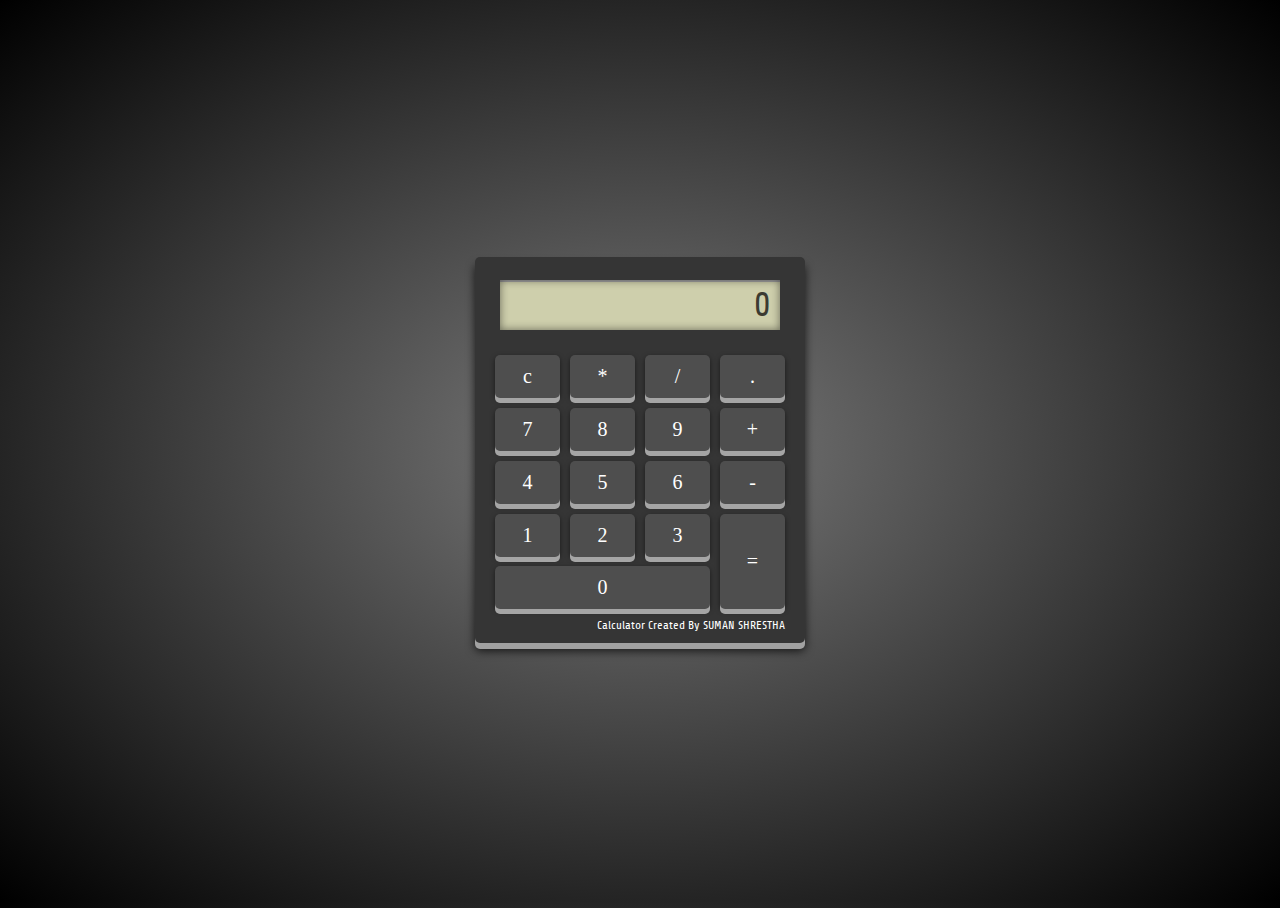
<file: calculator/index.html>
<!DOCTYPE html>
<html lang="en">

<head>
    <meta charset="UTF-8">
    <meta name="viewport" content="width=device-width, initial-scale=1.0">
    <title>Calculator</title>
    <link rel="stylesheet" href="style.css">
</head>
<body>
    <div class="calculator">
        <div class="results">0</div>
        <ul>
            <li>c</li>
            <li>*</li>
            <li>/</li>
            <li>.</li>
            <li>7</li>
            <li>8</li>
            <li>9</li>
            <li>+</li>
            <li>4</li>
            <li>5</li>
            <li>6</li>
            <li>-</li>
            <li>1</li>
            <li>2</li>
            <li>3</li>
            <li>=</li>
            <li>0</li>
        </ul>
        <div class="signature">
            Calculator Created By SUMAN SHRESTHA
        </div>
    </div>
</body>
<script src="script.js"></script>

</html>
</file>
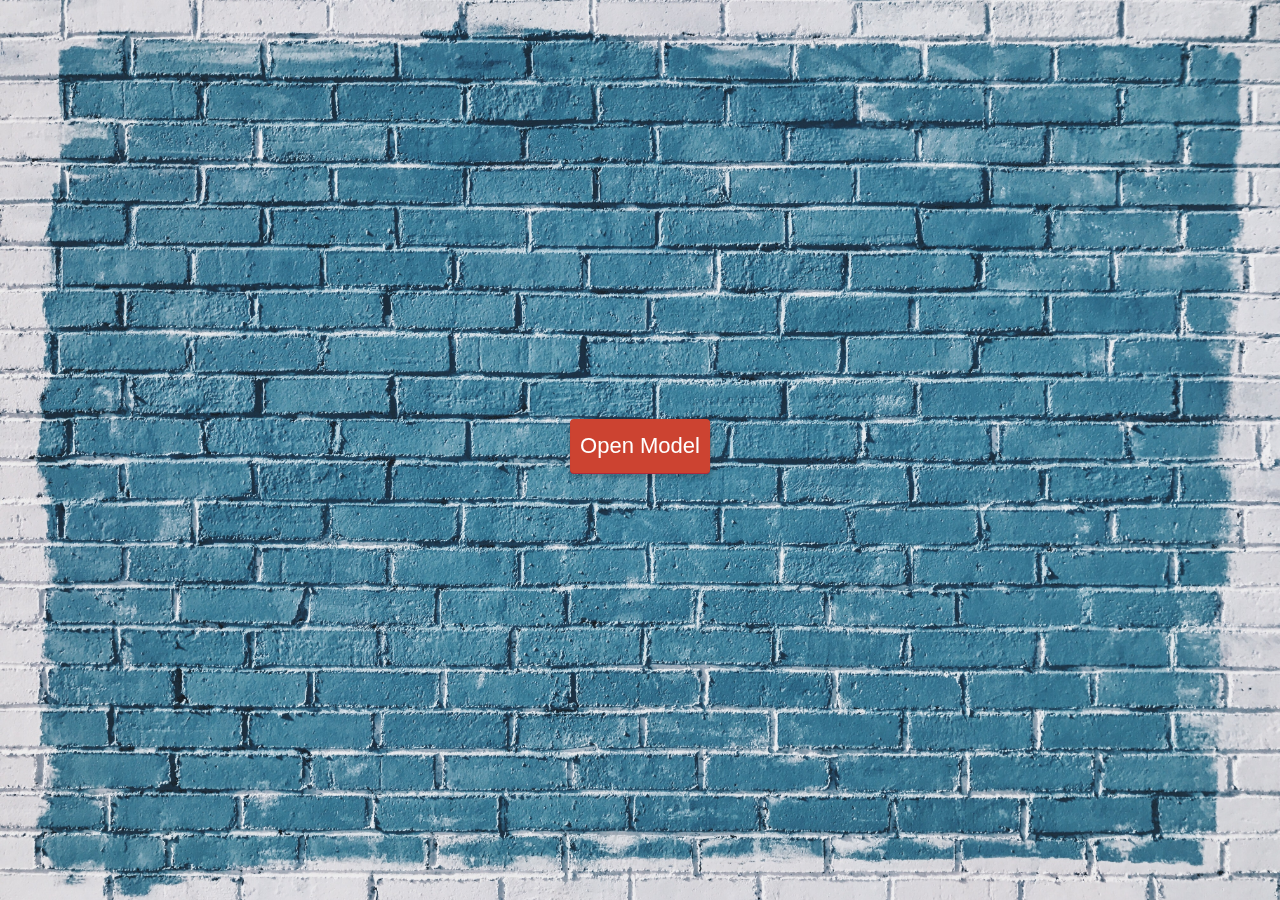
<file: modal/index.html>
<!DOCTYPE html>
<html lang="en">

<head>
    <meta charset="UTF-8">
    <meta name="viewport" content="width=device-width, initial-scale=1.0">
    <title>Custom Model</title>
    <link rel="stylesheet" href="https://fonts.googleapis.com/css2?family=Indie+Flower&display=swap">
    <link rel="stylesheet" href="style.css">
</head>

<body>
    <button type="button" class="button center js-open">
        Open Model
    </button>

    <div id="background-modal"></div>
    <div id="modal-box">
        <h1>Custom Model</h1>
        <p>Welcome Everyone Here In my class.</p>
        <p>Here you will learn HTML CSS JavaScript from all Scratch</p>
        <div class="text-right">
            <button type="button" class="button button--close  js-close">
                close
            </button>
            <button type="button" class="button button--accept js-close">
                accept
            </button>
        </div>
    </div>
</body>
<script src="script.js"></script>

</html>
</file>
<file: calculator/style.css>
@import url('https://fonts.googleapis.com/css2?family=Share&display=swap');

html,
body {
    height: 100%;
}

body {
    /* Permalink - use to edit and share this gradient: https://colorzilla.com/gradient-editor/#7c7c7c+0,000000+100 */
    background: #7c7c7c;
    /* Old browsers */
    background: -moz-radial-gradient(center, ellipse cover, #7c7c7c 0%, #000000 100%);
    /* FF3.6-15 */
    background: -webkit-radial-gradient(center, ellipse cover, #7c7c7c 0%, #000000 100%);
    /* Chrome10-25,Safari5.1-6 */
    background: radial-gradient(ellipse at center, #7c7c7c 0%, #000000 100%);
    /* W3C, IE10+, FF16+, Chrome26+, Opera12+, Safari7+ */
    filter: progid:DXImageTransform.Microsoft.gradient(startColorstr='#7c7c7c', endColorstr='#000000', GradientType=1);
    /* IE6-9 fallback on horizontal gradient */
    ;
}
/* Calculator Section */
.calculator {
    background-color: #353535;
    width: 300px;
    padding: 15px;
    position: absolute;
    top: 50%;
    left: 50%;
    transform: translate(-50%, -50%);
    text-align: center;
    border-radius: 5px;
    box-shadow: 0px 6px #a1a1a1, 0px 8px 10px rgba(0, 0, 0, 0.75);
}
/* Result Section */
.results {
    background-color: #cecfac;
    width: 90%;
    margin: 8px 0px 20px 10px;
    color: #3b3b32;
    text-align: right;
    line-height: 50px;
    height: 50px;
    font-size: 35px;
    padding-right: 10px;
    overflow: hidden;
    font-family: 'Share', cursive;
    box-shadow: inset 0px 0px 8px rgba(0, 0, 0, 0.5), inset 0px 2px 0px #a1a1a1;

}
 /* ul section */
ul {
    padding: 0;
    margin: 0;
}

ul li {
    list-style: none;
    background-color: #4e4e4e;
    padding: 10px;
    width: 15%;
    float: left;
    color: white;
    margin: 5px;
    cursor: pointer;
    font-size: 20px;
    border-radius: 5px;
    box-shadow: 0px 5px 0px #a5a5a5, 0px 2px 5px rgba(0, 0, 0, 0.5);

}

ul li:active {
    position: relative;
    top: 5px;
    box-shadow: inset 0px 1px 2px rgba(0, 0, 0, 0.5);
}

ul li:nth-child(16) {
    height: 75px;
    line-height: 75px;
}

ul li:last-child {
    margin-top: -48px;
    width: 65%;
}
/* signature section */
.signature {
    color: white;
    font-family: 'Share', cursive;
    font-size: 0.75rem;
    text-align: right;
    /* border: 1px solid red; */
    position: relative;
    top: 4px;
    right: 5px;
    z-index: -1;
}
</file>
<file: modal/style.css>
html,
body {
    margin: 0;
    padding: 0;
    height: 100%;
}

html {
    background-image: url('background.jpg');
    background-size: cover;
    font-size: 25px;
    background-position: center center;
}

h1,
p {
    font-family: 'Indie Flower', cursive;
}


.button {
    border: none;
    text-align: center;
    font-size: 22px;
    line-height: 44px;
    background-color: #cc4331;
    border-radius: 4px;
    color: white;
    padding: 5px 10px 5px 10px;
    outline: 0 !important;
    box-shadow: 0 1px 0 #af2a3a,0 4px 4px 1px rgba(0, 0, 0, 0.2) ;
    transition: all 0.15s ease-in-out;
    cursor: pointer;
    margin-top: -4px;
}

.button:hover {
    background-color: #d25544;
    box-shadow: 0 1px 0 #af2a3a,0 4px 4px 1px rgba(0, 0, 0, 0.2) ;
}

.button:active {
    box-shadow: none;
    margin-top: 0px;
}

.button--close {
    background-color: white;
    color: gray;
    box-shadow: 0 1px 0 #af9396, 0 4px 4px 1px rgba(0, 0, 0, 0.2);
    border: 1px solid #f5f5f5;
}

.button--close:hover {
    background-color: white;
    box-shadow: 0 1px 0 #706e6f, 0 4px 4px 1px rgba(0, 0, 0, 0.2);
}

.button--accept {
    background-color: #10486c;
    box-shadow: 0 1px 0 #af9396, 0 4px 4px 1px rgba(0, 0, 0, 0.2);
    border: 1px solid #f5f5f5;
}

.button--accept:hover {
    background-color: #042c46;
    box-shadow: 0 1px 0 #10486c, 0 4px 4px 1px rgba(0, 0, 0, 0.2);
}

.center {
    position: absolute;
    top: 50%;
    left: 50%;
    transform: translate(-50%, -50%);
}

#background-modal {
    background-color: rgba(0, 0, 0, 0.45);
    position: fixed;
    top: 0;
    left: 0;
    width: 100%;
    height: 100%;
    z-index: -10;
    opacity: 0;
    transition: opacity 0.25s ease-in-out, z-index 0.25s ease-in-out;
}
#background-modal.active{
    opacity: 1;
    z-index: 10;
}

#modal-box {
    background-color: white;
    padding: 25px;
    max-width: 800px;
    min-width: 200px;
    position: fixed;
    top: 50%;
    left: 50%;
    transform: translate(-50%, -50%);
    border-radius: 4px;
    z-index: -10;
    opacity: 0;
    transition: opacity 0.25s ease-in-out, z-index 0.25s ease-in-out;
}
#modal-box.active{
    opacity: 1;
    z-index: 11;
}

.text-right {
    text-align: right;

}
</file>
